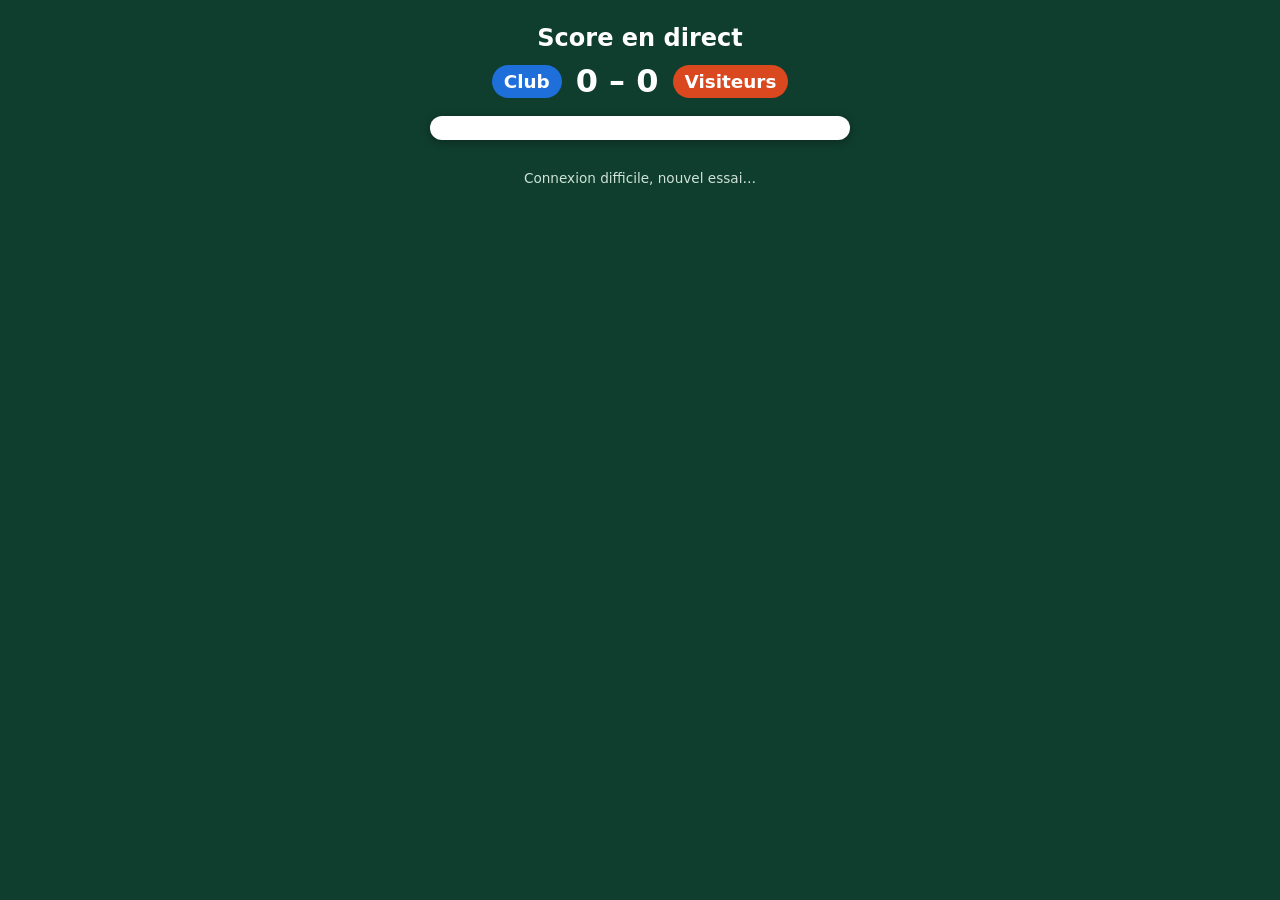
<file: index.html>
<!doctype html>
<html lang="fr"><head><meta charset="utf-8"><meta name="viewport" content="width=device-width,initial-scale=1">
<title>Score en direct</title><link rel="stylesheet" href="style.css?v=3">
<script src="vendor/supabase.js"></script>
<link rel="icon" href="data:image/svg+xml,<svg xmlns='http://www.w3.org/2000/svg' viewBox='0 0 100 100'><text y='.9em' font-size='90'>🎾</text></svg>">
</head><body><div class="wrap">
<header class="top"><h1 id="titre">Score en direct</h1>
<div class="equipes"><span class="pill club" id="nClub">Club</span><span class="total" id="tot">0 – 0</span><span class="pill vis" id="nVis">Visiteurs</span></div>
</header>
<a class="retour" id="retour" hidden></a>
<div class="grille" id="grille"></div>
<div class="etat" id="etat">Connexion…</div>
</div>
<script type="module">
import { sb, esc, ilYa, gagnantSet, setsGagnes, gagnantMatch } from "./common.js?v=3";
let R = { titre: "Score en direct", club: "Club", visiteurs: "Visiteurs", nb_courts: 0 }, C = {};
const $ = (id) => document.getElementById(id);
let mes = {}, dernier = 0;
try { mes = JSON.parse(localStorage.getItem("mesCourts") || "{}"); dernier = +localStorage.getItem("dernierCourt") || 0; } catch (e) {}
const lienSaisie = (n) => `saisie.html?c=${n}&k=${encodeURIComponent(mes[n])}`;

function rendu() {
  document.title = R.titre + " · score en direct";
  $("titre").textContent = R.titre; $("nClub").textContent = R.club; $("nVis").textContent = R.visiteurs;
  const courts = Object.values(C).filter((c) => c.num <= R.nb_courts).sort((a, b) => a.num - b.num);
  let tot = [0, 0];
  $("grille").innerHTML = courts.map((c) => {
    const gm = gagnantMatch(c); if (c.statut === "termine" && gm >= 0) tot[gm]++;
    const sets = c.sets.filter((s, i) => i < 2 || s[0] + s[1] > 0);
    const srv = (k) => c.service === k && c.statut === "en_cours" ? ' <span class="balle" title="Au service">🎾</span>' : "";
    const ligne = (k, cls, nom, joueur) => `<tr><td class="nom"><span class="trait ${cls}"></span>${esc(nom)}${srv(k)}${gm === k ? ' <span class="vainq">✓</span>' : ""}${joueur ? `<small>${esc(joueur)}</small>` : ""}</td>${
      sets.map((s, i) => `<td class="j ${gagnantSet(s[0], s[1], i) === k || (gagnantSet(s[0], s[1], i) < 0 && c.statut === "en_cours") ? "g" : ""}">${s[k]}</td>`).join("")}</tr>`;
    const lib = { attente: "À venir", en_cours: "En cours", termine: "Terminé" }[c.statut];
    const mien = !!mes[c.num];
    return `<${mien ? `a href="${lienSaisie(c.num)}"` : "div"} class="carte${mien ? " mien" : ""}"><div class="tete"><b>Court ${c.num}${c.libelle ? " · " + esc(c.libelle) : ""}</b><span class="badge ${c.statut}">${lib}</span></div>
      <table class="score">${ligne(0, "club", R.club, c.joueur_club)}${ligne(1, "vis", R.visiteurs, c.joueur_vis)}</table>
      <div class="maj">${mien ? '<span class="saisir">✎ Saisir le score</span>' : ""}${c.statut === "attente" ? "" : "Mis à jour " + ilYa(c.updated_at)}</div></${mien ? "a" : "div"}>`;
  }).join("");
  $("tot").textContent = `${tot[0]} – ${tot[1]}`;
  const r = $("retour");
  if (dernier && mes[dernier] && dernier <= R.nb_courts) { r.hidden = false; r.href = lienSaisie(dernier); r.textContent = `← Revenir à mon court ${dernier}`; } else r.hidden = true;
}

async function charger() {
  const [r, c] = await Promise.all([sb.from("rencontre").select("*").eq("id", 1).single(), sb.from("courts").select("*")]);
  if (r.error || c.error) { $("etat").textContent = "Connexion difficile, nouvel essai…"; return; }
  R = r.data; C = {}; c.data.forEach((x) => (C[x.num] = x));
  rendu(); $("etat").textContent = "En direct · mis à jour automatiquement";
}

sb.channel("tableau")
  .on("postgres_changes", { event: "*", schema: "public", table: "courts" }, (p) => { if (p.new?.num) { C[p.new.num] = p.new; rendu(); } })
  .on("postgres_changes", { event: "*", schema: "public", table: "rencontre" }, (p) => { if (p.new?.id) { R = p.new; rendu(); } })
  .subscribe((s) => { if (s === "SUBSCRIBED") charger(); });

charger();
// compteur de vues anonyme (une fois par visite et par onglet)
try { if (!sessionStorage.getItem("vu")) { sessionStorage.setItem("vu", "1"); sb.rpc("compter_visite", { p_page: "tableau" }).then(() => {}); } } catch (e) {}
setInterval(charger, 30000);            // filet de sécurité si le temps réel décroche
setInterval(rendu, 30000);              // rafraîchit les « il y a X min »
document.addEventListener("visibilitychange", () => { if (!document.hidden) charger(); });
</script></body></html>
</file>
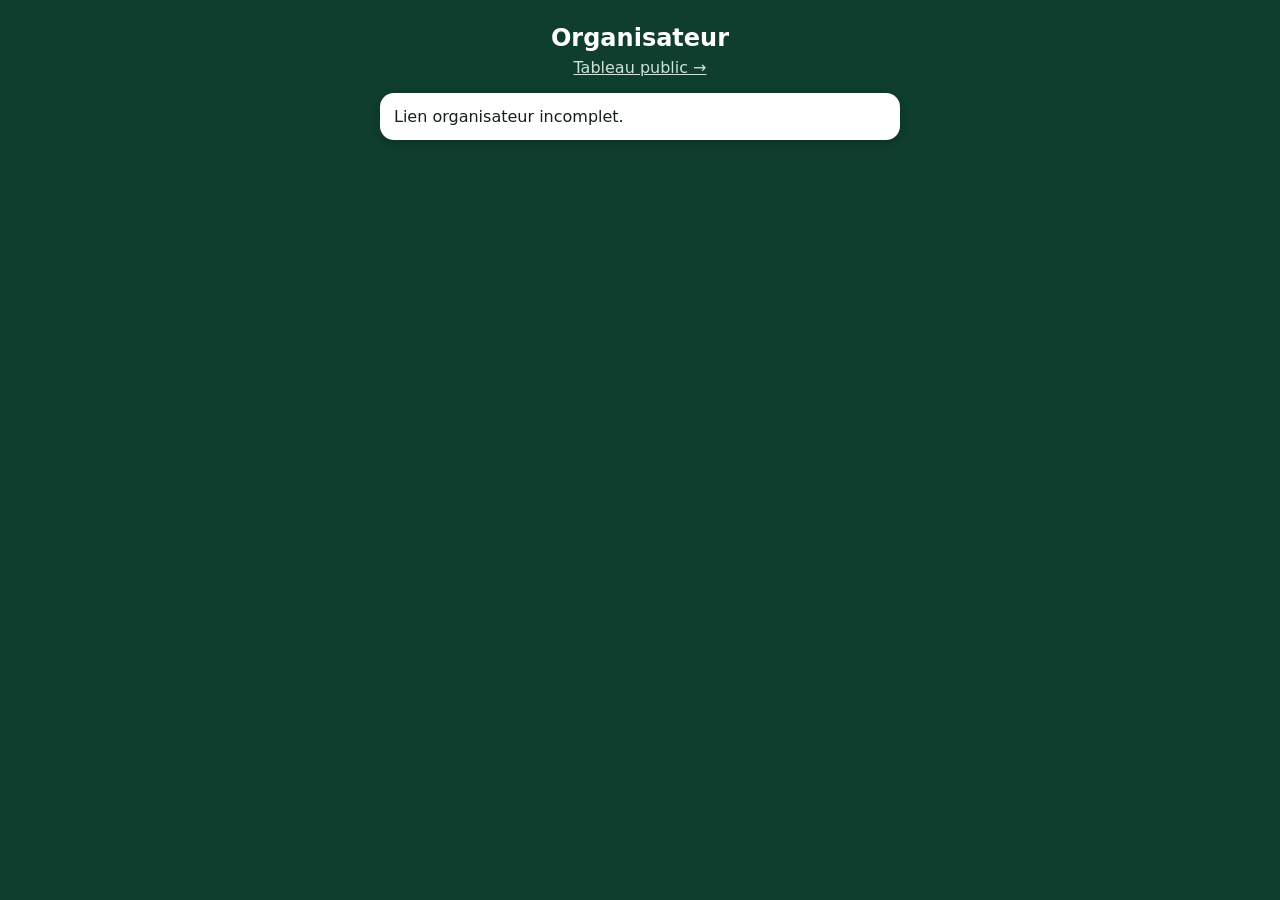
<file: admin.html>
<!doctype html>
<html lang="fr"><head><meta charset="utf-8"><meta name="viewport" content="width=device-width,initial-scale=1">
<title>Organisateur · QR codes</title><link rel="stylesheet" href="style.css?v=3">
<script src="vendor/supabase.js"></script>
<meta name="robots" content="noindex">
<script src="vendor/qrcode.js"></script>
</head><body><div class="wrap">
<div class="noprint">
<header class="top"><h1>Organisateur</h1><div style="margin-top:6px"><a href="./" style="color:#cfe3d9">Tableau public →</a></div></header>
<div class="carte saisie" style="margin:0 auto 16px" id="form">Chargement…</div>
<div class="carte saisie" style="margin:0 auto 16px" id="part" hidden></div>
<div class="carte saisie" style="margin:0 auto 16px" id="stats" hidden></div>
</div>
<div class="qrs" id="qrs"></div>
</div>
<script type="module">
import { sb, esc } from "./common.js?v=3";
const admin = new URLSearchParams(location.search).get("k") || "";
const F = document.getElementById("form");
let R, courts = [];

async function init() {
  if (!admin) { F.textContent = "Lien organisateur incomplet."; return; }
  const [r, c] = await Promise.all([sb.from("rencontre").select("*").eq("id", 1).single(), sb.from("courts").select("*").order("num")]);
  R = r.data; courts = c.data || [];
  form(R.nb_courts);
  enregistrer(false);
  partenaires(); stats();
}

// Partenaires affichés en carrousel sur l'écran TV (tv.html)
function partenaires() {
  const P = document.getElementById("part"); P.hidden = false;
  const L = (R.sponsors || []).length ? R.sponsors : [{ nom: "", logo: "", texte: "" }];
  const ecran = new URL("tv.html", location.href).href;
  P.innerHTML = `<h3 style="margin:0 0 4px">Écran du club-house et partenaires</h3>
    <p style="margin:0 0 10px;font-size:.9rem">Ouvrez <a href="${esc(ecran)}" target="_blank"><b>${esc(ecran)}</b></a> en plein écran sur la TV (touche F11). Les partenaires ci-dessous défilent en bas de l'écran.</p>
    <div id="spl">${L.map(ligneSp).join("")}</div>
    <button class="btn sec" id="spAdd">+ Ajouter un partenaire</button>
    <button class="btn" id="spOk">Enregistrer les partenaires</button>
    <p id="spMsg" style="text-align:center;font-weight:600"></p>`;
  document.getElementById("spAdd").onclick = () => { document.getElementById("spl").insertAdjacentHTML("beforeend", ligneSp({})); brancher(); };
  document.getElementById("spOk").onclick = async () => {
    const liste = [...document.querySelectorAll(".sp-bloc")].map((b) => ({ nom: b.querySelector(".spn").value.trim(), logo: b.querySelector(".spl").value.trim(), texte: b.querySelector(".spt").value.trim() }))
      .filter((x) => x.nom || x.logo);
    const m = document.getElementById("spMsg");
    if (liste.some((x) => x.logo && !/^https:\/\//i.test(x.logo))) { m.textContent = "L'adresse d'un logo doit commencer par https://"; return; }
    const { error } = await sb.rpc("admin_sponsors", { p_admin: admin, p_sponsors: liste });
    m.textContent = error ? "Erreur : " + error.message : `${liste.length} partenaire(s) enregistré(s) ✓`;
    if (!error) R.sponsors = liste;
  };
  brancher();
}
function ligneSp(s) {
  return `<div class="sp-bloc" style="border-top:1px solid var(--line);padding-top:8px;margin-top:8px">
    <div class="sp-ligne"><input class="t spn" placeholder="Nom du partenaire" value="${esc(s.nom)}"><input class="t spl" placeholder="Adresse du logo (https://…)" value="${esc(s.logo)}"><button class="spx" title="Retirer">✕</button></div>
    <input class="t spt" placeholder="Slogan ou adresse (facultatif)" value="${esc(s.texte)}"></div>`;
}
function brancher() { document.querySelectorAll(".spx").forEach((b) => (b.onclick = () => b.closest(".sp-bloc").remove())); }

// Fréquentation : nombre de visites par jour (tableau public, écran TV, saisie)
async function stats() {
  const S = document.getElementById("stats");
  const { data, error } = await sb.rpc("admin_stats", { p_admin: admin });
  if (error) return;
  S.hidden = false;
  const jours = {}, tot = { tableau: 0, widget: 0, tv: 0, saisie: 0 };
  (data || []).forEach((r) => { (jours[r.jour] ||= { tableau: 0, widget: 0, tv: 0, saisie: 0 })[r.page] = r.n; tot[r.page] += r.n; });
  const lignes = Object.keys(jours).sort().reverse().slice(0, 20);
  const fmt = (j) => new Date(j + "T12:00").toLocaleDateString("fr-FR", { weekday: "short", day: "numeric", month: "short" });
  S.innerHTML = `<h3 style="margin:0 0 4px">Fréquentation</h3>
    <p style="margin:0 0 10px;font-size:.9rem">Visites comptées une fois par personne et par visite, sans cookie ni donnée personnelle. Total sur 120 jours : <b>${tot.tableau + tot.widget}</b> visites du tableau (dont ${tot.widget} depuis le site du club).</p>
    ${lignes.length ? `<table class="stats"><tr><th>Jour</th><th>Tableau</th><th>Site du club</th><th>Écran TV</th><th>Saisie</th></tr>${lignes.map((j) =>
      `<tr><td>${fmt(j)}</td><td>${jours[j].tableau}</td><td>${jours[j].widget}</td><td>${jours[j].tv}</td><td>${jours[j].saisie}</td></tr>`).join("")}</table>` : "<p>Pas encore de visite enregistrée.</p>"}`;
}

function form(nb) {
  const lib = (i) => courts.find((c) => c.num === i)?.libelle || "";
  F.innerHTML = `
    <label class="l">Titre de la rencontre</label><input class="t" id="titre" value="${esc(R.titre)}">
    <label class="l">Nom de notre équipe (côté Club)</label><input class="t" id="club" value="${esc(R.club)}">
    <label class="l">Nom des visiteurs</label><input class="t" id="vis" value="${esc(R.visiteurs)}">
    <label class="l">Nombre de courts</label><input class="t" id="nb" type="number" min="1" max="30" value="${nb}">
    <div id="libs">${Array.from({ length: nb }, (_, i) => `<label class="l">Court ${i + 1} · intitulé (facultatif, ex. Simple 1, Double)</label><input class="t lib" value="${esc(lib(i + 1))}">`).join("")}</div>
    <button class="btn" id="ok">Enregistrer et générer les QR codes</button>
    <button class="btn sec" id="print">Imprimer les QR codes</button>
    <button class="btn sec" id="raz">Remettre tous les scores à zéro</button>
    <p id="msg" style="text-align:center;font-weight:600"></p>`;
  document.getElementById("nb").addEventListener("change", (e) => { lireForm(); form(Math.max(1, Math.min(30, +e.target.value || 1))); });
  document.getElementById("ok").onclick = () => enregistrer(true);
  document.getElementById("print").onclick = () => print();
  document.getElementById("raz").onclick = async () => {
    if (!confirm("Remettre tous les scores à zéro ?")) return;
    const { error } = await sb.rpc("admin_reset", { p_admin: admin });
    document.getElementById("msg").textContent = error ? "Erreur : " + error.message : "Scores remis à zéro ✓";
  };
}
function lireForm() {
  R.titre = document.getElementById("titre").value; R.club = document.getElementById("club").value; R.visiteurs = document.getElementById("vis").value;
  document.querySelectorAll(".lib").forEach((el, i) => { const c = courts.find((x) => x.num === i + 1); if (c) c.libelle = el.value; else courts.push({ num: i + 1, libelle: el.value }); });
}

async function enregistrer(depuisForm) {
  let nb = R.nb_courts, libs = courts.filter((c) => c.num <= nb).sort((a, b) => a.num - b.num).map((c) => c.libelle);
  if (depuisForm) { lireForm(); nb = +document.getElementById("nb").value; libs = [...document.querySelectorAll(".lib")].map((e) => e.value); }
  const { data, error } = await sb.rpc("admin_config", { p_admin: admin, p_titre: R.titre, p_club: R.club, p_visiteurs: R.visiteurs, p_nb: nb, p_libelles: libs });
  const m = document.getElementById("msg");
  if (error) { m.textContent = "Erreur : " + error.message; return; }
  R.nb_courts = nb;
  if (depuisForm) m.textContent = "Enregistré ✓";
  const base = new URL("saisie.html", location.href);
  document.getElementById("qrs").innerHTML = Array.from({ length: nb }, (_, i) => {
    const n = i + 1, url = `${base}?c=${n}&k=${data[n]}`;
    const qr = qrcode(0, "M"); qr.addData(url); qr.make();
    return `<div class="qr"><h2>Court ${n}</h2><p><b>${esc(libs[i] || "")}</b></p>${qr.createImgTag(6, 8)}
      <p><b>Scannez pour saisir le score</b><br>${esc(R.club)} contre ${esc(R.visiteurs)}</p>
      <p style="font-size:.8rem">Score de tous les courts : ${esc(new URL("./", location.href).href)}</p></div>`;
  }).join("");
}
init();
</script></body></html>
</file>
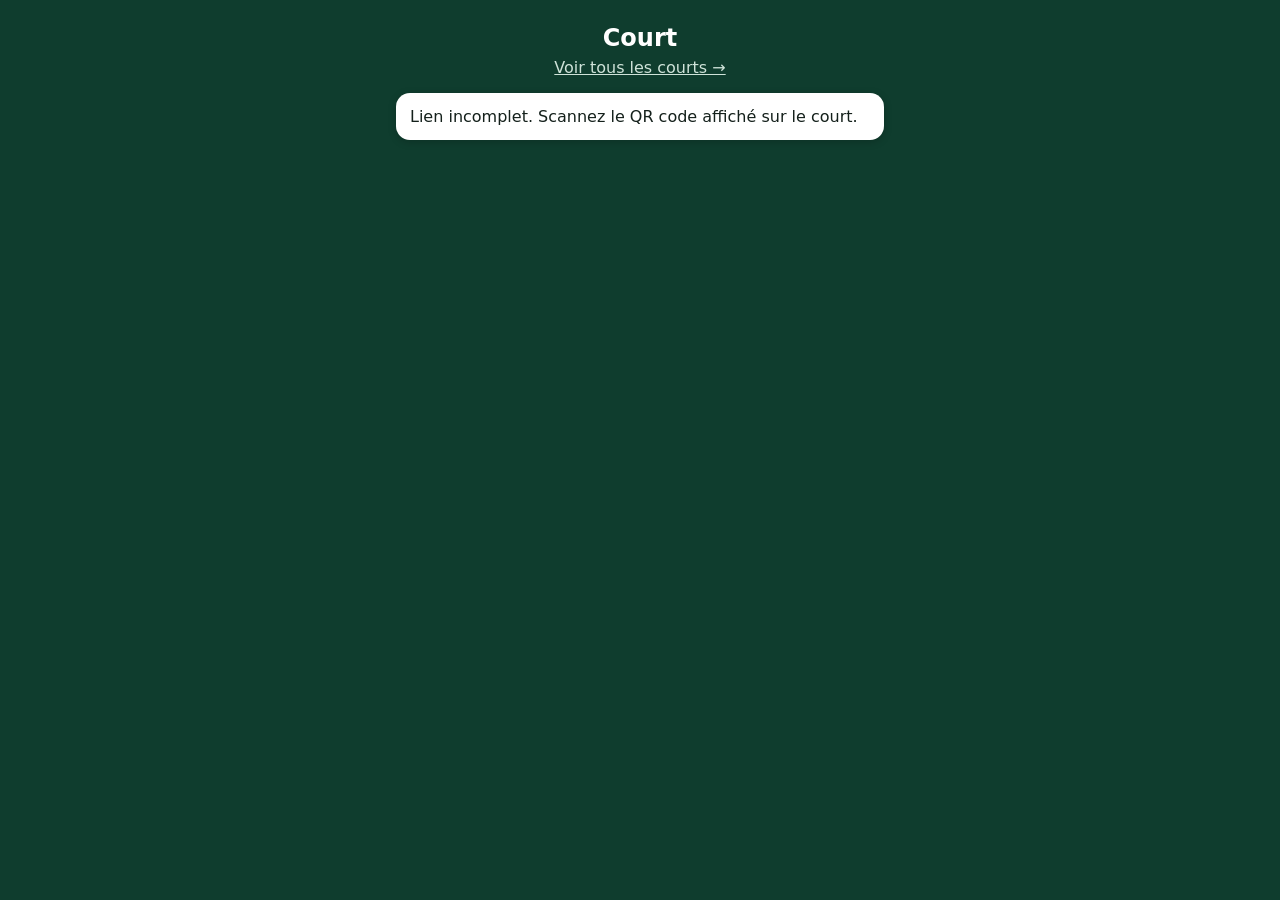
<file: saisie.html>
<!doctype html>
<html lang="fr"><head><meta charset="utf-8"><meta name="viewport" content="width=device-width,initial-scale=1,maximum-scale=1">
<title>Saisie du score</title><link rel="stylesheet" href="style.css?v=3">
<script src="vendor/supabase.js"></script>
<link rel="icon" href="data:image/svg+xml,<svg xmlns='http://www.w3.org/2000/svg' viewBox='0 0 100 100'><text y='.9em' font-size='90'>🎾</text></svg>">
</head><body><div class="wrap saisie">
<header class="top"><h1 id="titre">Court</h1><div style="margin-top:6px"><a href="./" style="color:#cfe3d9">Voir tous les courts →</a></div></header>
<div id="app"><div class="carte">Chargement…</div></div>
</div>
<script type="module">
import { sb, esc, setsGagnes } from "./common.js?v=3";
const q = new URLSearchParams(location.search);
const num = parseInt(q.get("c"), 10), cle = q.get("k") || "";
const app = document.getElementById("app");
let R, court, envoiTimer, enCours = false, aRenvoyer = false, modifLocale = 0;

function msg(t) { app.innerHTML = `<div class="carte">${t}</div>`; }

async function init() {
  if (!num || !cle) return msg("Lien incomplet. Scannez le QR code affiché sur le court.");
  const ok = await sb.rpc("verif_cle", { p_num: num, p_cle: cle });
  if (ok.error) return msg("Pas de réseau ? <button class='btn' onclick='location.reload()'>Réessayer</button>");
  if (!ok.data) return msg("Ce QR code n'est plus valide. Demandez le bon QR code à l'organisateur.");
  const [r, c] = await Promise.all([sb.from("rencontre").select("*").eq("id", 1).single(), sb.from("courts").select("*").eq("num", num).single()]);
  if (r.error || c.error) return msg("Court introuvable. <button class='btn' onclick='location.reload()'>Réessayer</button>");
  R = r.data; court = c.data;
  try { const m = JSON.parse(localStorage.getItem("mesCourts") || "{}"); m[num] = cle; localStorage.setItem("mesCourts", JSON.stringify(m)); localStorage.setItem("dernierCourt", String(num)); } catch (e) {}
  while (court.sets.length < 3) court.sets.push([0, 0]);
  dessiner();
  try { if (!sessionStorage.getItem("vu" + num)) { sessionStorage.setItem("vu" + num, "1"); sb.rpc("compter_visite", { p_page: "saisie" }).then(() => {}); } } catch (e) {}
  sb.channel("court" + num).on("postgres_changes", { event: "UPDATE", schema: "public", table: "courts", filter: "num=eq." + num }, (p) => {
    // une autre personne saisit sur ce court : on se met à jour si on n'est pas en train d'écrire
    if (!enCours && !envoiTimer && Date.now() - modifLocale > 3000) { court = p.new; while (court.sets.length < 3) court.sets.push([0, 0]); dessiner(); }
  }).subscribe();
}

function dessiner() {
  document.title = `Court ${num} · saisie`;
  document.getElementById("titre").textContent = `Court ${num}${court.libelle ? " · " + court.libelle : ""}`;
  const fini = court.statut === "termine";
  app.innerHTML = `
  <div class="statut ok" id="st">Score enregistré ✓</div>
  <div class="carte">
    <div class="service"><span class="n">Service</span>
      <button class="srv club ${court.service === 0 ? "on" : ""}" data-srv="0">🎾 ${esc(R.club)}</button>
      <button class="srv vis ${court.service === 1 ? "on" : ""}" data-srv="1">🎾 ${esc(R.visiteurs)}</button></div>
    <div class="entetes"><span class="n"></span><span style="color:var(--club)">${esc(R.club)}</span><span style="color:var(--vis)">${esc(R.visiteurs)}</span></div>
    ${court.sets.map((s, i) => `<div class="set"><span class="n">${i === 2 ? "Set 3<br><small>ou super TB</small>" : "Set " + (i + 1)}</span>
      <div class="cpt club"><button data-s="${i}" data-k="0" data-d="-1" aria-label="moins">−</button><span>${s[0]}</span><button data-s="${i}" data-k="0" data-d="1" aria-label="plus">+</button></div>
      <div class="cpt vis"><button data-s="${i}" data-k="1" data-d="-1" aria-label="moins">−</button><span>${s[1]}</span><button data-s="${i}" data-k="1" data-d="1" aria-label="plus">+</button></div></div>`).join("")}
  </div>
  <div class="carte">
    <label class="l">Joueur(s) ${esc(R.club)} (facultatif)</label><input class="t" id="jc" value="${esc(court.joueur_club)}" placeholder="ex. Martin / Durand">
    <label class="l">Joueur(s) ${esc(R.visiteurs)} (facultatif)</label><input class="t" id="jv" value="${esc(court.joueur_vis)}" placeholder="ex. Petit">
  </div>
  <button class="btn ${fini ? "sec" : ""}" id="fin">${fini ? "Rouvrir le match" : "Match terminé"}</button>`;
  app.querySelectorAll(".cpt button").forEach((b) => b.addEventListener("click", () => {
    const s = +b.dataset.s, k = +b.dataset.k, max = s === 2 ? 30 : 7;
    court.sets[s][k] = Math.min(max, Math.max(0, court.sets[s][k] + +b.dataset.d));
    b.parentElement.querySelector("span").textContent = court.sets[s][k];
    if (court.statut === "attente") court.statut = "en_cours";
    // le service change à chaque jeu : on l'alterne automatiquement (corrigeable d'un tap)
    if (court.service === 0 || court.service === 1) { court.service = 1 - court.service; majService(); }
    planifier();
  }));
  ["jc", "jv"].forEach((id) => document.getElementById(id).addEventListener("input", (e) => {
    court[id === "jc" ? "joueur_club" : "joueur_vis"] = e.target.value; planifier(800);
  }));
  app.querySelectorAll(".srv").forEach((b) => b.addEventListener("click", () => {
    const v = +b.dataset.srv; court.service = court.service === v ? null : v; majService();
  }));
  document.getElementById("fin").addEventListener("click", () => {
    court.statut = court.statut === "termine" ? "en_cours" : "termine"; planifier(0); dessiner(); etat("att", "Enregistrement…");
  });
}

let srvTimer;
function majService() {
  app.querySelectorAll(".srv").forEach((b) => b.classList.toggle("on", +b.dataset.srv === court.service));
  modifLocale = Date.now(); clearTimeout(srvTimer);
  srvTimer = setTimeout(async () => {
    const { error } = await sb.rpc("maj_service", { p_num: num, p_cle: cle, p_service: court.service ?? -1 });
    if (error) { etat("err", "Service pas envoyé (réseau). Nouvel essai…"); setTimeout(majService, 3000); }
  }, 350);
}

function etat(cls, t) { const e = document.getElementById("st"); if (e) { e.className = "statut " + cls; e.textContent = t; } }

function planifier(delai = 350) {
  modifLocale = Date.now(); etat("att", "Enregistrement…");
  clearTimeout(envoiTimer); envoiTimer = setTimeout(() => { envoiTimer = null; envoyer(); }, delai);
}

async function envoyer() {
  if (enCours) { aRenvoyer = true; return; }
  enCours = true;
  const { error } = await sb.rpc("maj_court", { p_num: num, p_cle: cle, p_sets: court.sets, p_joueur_club: court.joueur_club, p_joueur_vis: court.joueur_vis, p_statut: court.statut });
  enCours = false;
  if (aRenvoyer) { aRenvoyer = false; return envoyer(); }
  if (error) { etat("err", "Pas envoyé (réseau). Nouvel essai…"); setTimeout(envoyer, 3000); }
  else if (!envoiTimer) etat("ok", "Score enregistré ✓");
}
window.addEventListener("online", () => envoyer());
init();
</script></body></html>
</file>
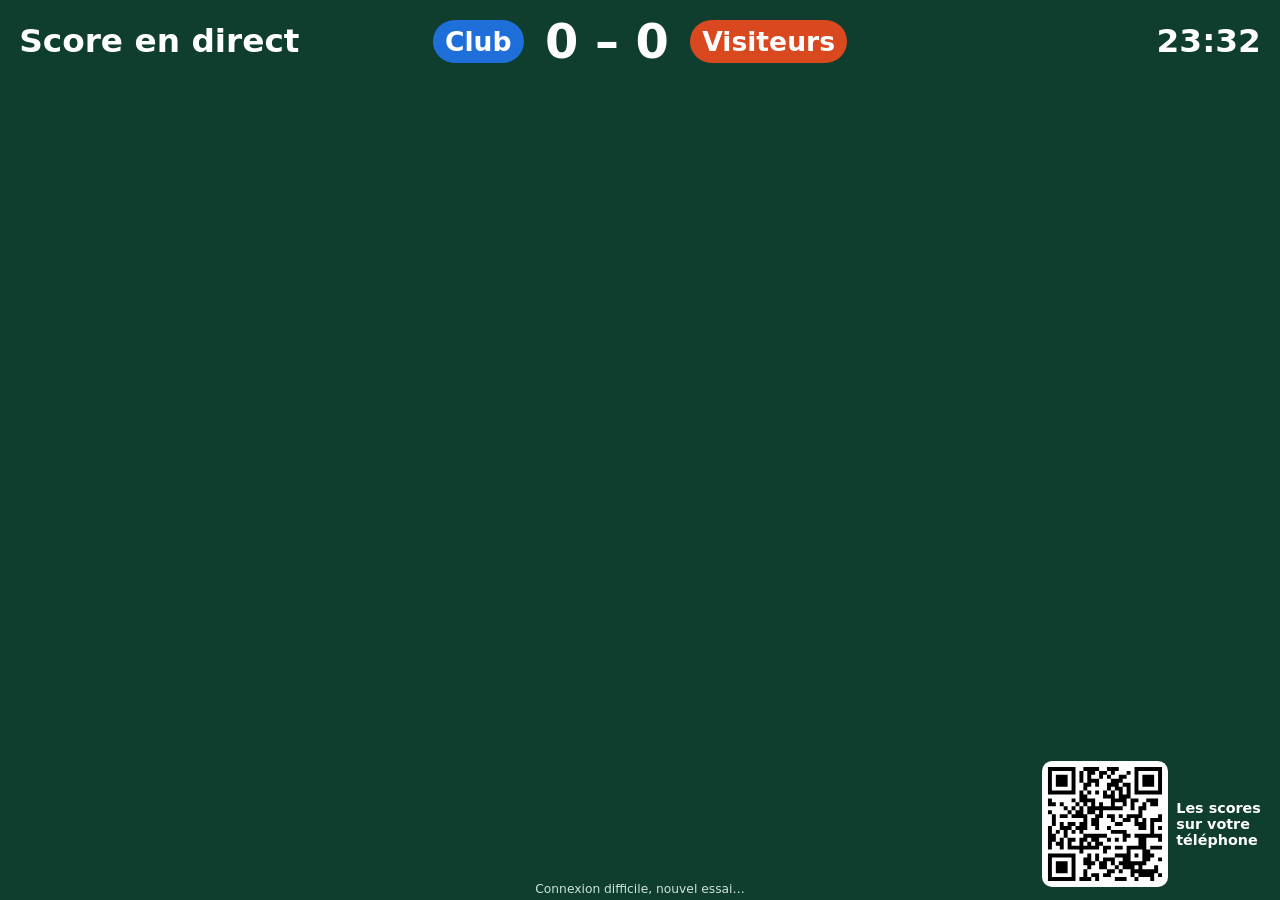
<file: tv.html>
<!doctype html>
<html lang="fr"><head><meta charset="utf-8"><meta name="viewport" content="width=device-width,initial-scale=1">
<title>Score en direct · écran</title><link rel="stylesheet" href="style.css?v=3">
<meta name="robots" content="noindex">
<script src="vendor/supabase.js"></script>
<script src="vendor/qrcode.js"></script>
<link rel="icon" href="data:image/svg+xml,<svg xmlns='http://www.w3.org/2000/svg' viewBox='0 0 100 100'><text y='.9em' font-size='90'>🎾</text></svg>">
</head><body class="tv">
<header class="tv-tete">
  <div class="tv-titre" id="titre">Score en direct</div>
  <div class="tv-equipes"><span class="pill club" id="nClub">Club</span><span class="total" id="tot">0 – 0</span><span class="pill vis" id="nVis">Visiteurs</span></div>
  <div class="tv-heure" id="heure"></div>
</header>
<main class="tv-grille" id="grille"></main>
<footer class="tv-pied">
  <div class="tv-sponsors" id="sponsors"></div>
  <div class="tv-qr"><div id="qr"></div><span>Les scores<br>sur votre<br>téléphone</span></div>
</footer>
<div class="tv-etat" id="etat">Connexion…</div>
<script type="module">
import { sb, esc, gagnantSet, gagnantMatch } from "./common.js?v=3";
const $ = (id) => document.getElementById(id);
let R = { titre: "Score en direct", club: "Club", visiteurs: "Visiteurs", nb_courts: 0, sponsors: [] }, C = {};

// QR code vers le tableau public, pour que le public suive sur son téléphone
const qr = qrcode(0, "M"); qr.addData(new URL("./", location.href).href); qr.make();
$("qr").innerHTML = qr.createSvgTag({ cellSize: 4, margin: 2, scalable: true });

function rendu() {
  $("titre").textContent = R.titre; $("nClub").textContent = R.club; $("nVis").textContent = R.visiteurs;
  const courts = Object.values(C).filter((c) => c.num <= R.nb_courts).sort((a, b) => a.num - b.num);
  let tot = [0, 0];
  $("grille").style.setProperty("--n", courts.length || 1);
  $("grille").innerHTML = courts.map((c) => {
    const gm = gagnantMatch(c); if (c.statut === "termine" && gm >= 0) tot[gm]++;
    const sets = c.sets.filter((s, i) => i < 2 || s[0] + s[1] > 0);
    const srv = (k) => c.service === k && c.statut === "en_cours" ? ' <span class="balle">🎾</span>' : "";
    const ligne = (k, cls, nom, joueur) => `<tr><td class="nom"><span class="trait ${cls}"></span>${esc(joueur || nom)}${srv(k)}${gm === k ? ' <span class="vainq">✓</span>' : ""}</td>${
      sets.map((s, i) => `<td class="j ${gagnantSet(s[0], s[1], i) === k || (gagnantSet(s[0], s[1], i) < 0 && c.statut === "en_cours") ? "g" : ""}">${s[k]}</td>`).join("")}</tr>`;
    const lib = { attente: "À venir", en_cours: "En cours", termine: "Terminé" }[c.statut];
    return `<div class="carte"><div class="tete"><b>Court ${c.num}${c.libelle ? " · " + esc(c.libelle) : ""}</b><span class="badge ${c.statut}">${lib}</span></div>
      <table class="score">${ligne(0, "club", R.club, c.joueur_club)}${ligne(1, "vis", R.visiteurs, c.joueur_vis)}</table></div>`;
  }).join("");
  $("tot").textContent = `${tot[0]} – ${tot[1]}`;
  sponsors();
}

// Carrousel des partenaires : un partenaire à la fois, change toutes les 8 s
let spIdx = 0, spCle = "";
function sponsors() {
  const L = (R.sponsors || []).filter((s) => s.nom || s.logo);
  const cle = JSON.stringify(L);
  if (cle === spCle) return; spCle = cle; spIdx = 0;
  $("sponsors").innerHTML = L.length ? `<span class="tv-merci">Merci à nos partenaires</span>` + L.map((s, i) =>
    `<div class="tv-sp${i === 0 ? " on" : ""}">${s.logo ? `<img src="${esc(s.logo)}" alt="${esc(s.nom)}">` : ""}<div><b>${esc(s.nom)}</b>${s.texte ? `<small>${esc(s.texte)}</small>` : ""}</div></div>`).join("") : "";
}
setInterval(() => {
  const el = document.querySelectorAll(".tv-sp"); if (el.length < 2) return;
  el[spIdx].classList.remove("on"); spIdx = (spIdx + 1) % el.length; el[spIdx].classList.add("on");
}, 8000);

function heure() { $("heure").textContent = new Date().toLocaleTimeString("fr-FR", { hour: "2-digit", minute: "2-digit" }); }
heure(); setInterval(heure, 10000);

async function charger() {
  const [r, c] = await Promise.all([sb.from("rencontre").select("*").eq("id", 1).single(), sb.from("courts").select("*")]);
  if (r.error || c.error) { $("etat").textContent = "Connexion difficile, nouvel essai…"; return; }
  R = r.data; C = {}; c.data.forEach((x) => (C[x.num] = x));
  rendu(); $("etat").textContent = "";
}
sb.channel("tv")
  .on("postgres_changes", { event: "*", schema: "public", table: "courts" }, (p) => { if (p.new?.num) { C[p.new.num] = p.new; rendu(); } })
  .on("postgres_changes", { event: "*", schema: "public", table: "rencontre" }, (p) => { if (p.new?.id) { R = p.new; rendu(); } })
  .subscribe((s) => { if (s === "SUBSCRIBED") charger(); });
charger();
setInterval(charger, 30000);
sb.rpc("compter_visite", { p_page: "tv" }).then(() => {});
// Un écran reste allumé toute la journée : on recharge la page chaque nuit vers 4 h pour repartir propre
setInterval(() => { if (new Date().getHours() === 4 && performance.now() > 3600e3) location.reload(); }, 600e3);
</script></body></html>
</file>
<file: style.css>
:root{--bg:#0f3d2e;--panel:#ffffff;--ink:#14201b;--muted:#5d6b65;--club:#1e6fd9;--vis:#d9481e;--line:#dfe6e2;--ok:#1a8f4e;--live:#e0a100}
*{box-sizing:border-box}
body{margin:0;font-family:system-ui,-apple-system,"Segoe UI",Roboto,sans-serif;background:var(--bg);color:var(--ink);-webkit-text-size-adjust:100%}
a{color:inherit}
.wrap{max-width:1100px;margin:0 auto;padding:16px}
header.top{color:#fff;text-align:center;padding:8px 0 16px}
header.top h1{margin:0;font-size:1.5rem}
.equipes{display:flex;justify-content:center;align-items:center;gap:14px;margin-top:10px;font-weight:700;font-size:1.15rem;flex-wrap:wrap}
.pill{padding:6px 12px;border-radius:999px;color:#fff}
.pill.club{background:var(--club)}.pill.vis{background:var(--vis)}
.total{font-size:2rem;font-variant-numeric:tabular-nums}
.grille{display:grid;grid-template-columns:repeat(auto-fill,minmax(300px,1fr));gap:14px}
.carte{background:var(--panel);border-radius:14px;padding:14px;box-shadow:0 2px 8px rgba(0,0,0,.2)}
.carte .tete{display:flex;justify-content:space-between;align-items:center;margin-bottom:10px;gap:8px}
.carte .tete b{font-size:1.1rem}
.badge{font-size:.75rem;font-weight:700;padding:3px 8px;border-radius:999px;background:var(--line);color:var(--muted);white-space:nowrap}
.badge.en_cours{background:#fff3cc;color:#8a6200}.badge.termine{background:#d9f2e3;color:var(--ok)}
table.score{width:100%;border-collapse:collapse}
table.score td{padding:6px 4px;border-top:1px solid var(--line)}
table.score td.nom{width:100%;font-weight:600;overflow-wrap:anywhere}
table.score td.nom small{display:block;font-weight:400;color:var(--muted)}
table.score td.j{min-width:34px;text-align:center;font-size:1.4rem;font-weight:700;font-variant-numeric:tabular-nums;color:#9aa8a2}
table.score td.j.g{color:var(--ink)}
.trait{display:inline-block;width:6px;height:22px;border-radius:3px;vertical-align:middle;margin-right:8px}
.trait.club{background:var(--club)}.trait.vis{background:var(--vis)}
.maj{font-size:.75rem;color:var(--muted);margin-top:8px;text-align:right}
.etat{color:#cfe3d9;text-align:center;font-size:.85rem;margin-top:16px}
.vainq{color:var(--ok)}
/* saisie */
.saisie{max-width:520px}
.saisie .carte{margin-bottom:12px}
label.l{display:block;font-size:.85rem;color:var(--muted);margin:6px 0 4px}
input.t{width:100%;font-size:1rem;padding:10px;border:1px solid var(--line);border-radius:10px}
.set{display:grid;grid-template-columns:auto 1fr 1fr;gap:10px;align-items:center;padding:10px 0;border-top:1px solid var(--line)}
.set .n{font-weight:700;color:var(--muted);width:44px;font-size:.85rem}
.cpt{display:flex;align-items:center;justify-content:space-between;border-radius:12px;padding:4px;color:#fff}
.cpt.club{background:var(--club)}.cpt.vis{background:var(--vis)}
.cpt button{width:46px;height:46px;border:0;border-radius:10px;background:rgba(255,255,255,.22);color:#fff;font-size:1.6rem;font-weight:700;touch-action:manipulation}
.cpt button:active{background:rgba(255,255,255,.45)}
.cpt span{font-size:1.9rem;font-weight:800;min-width:34px;text-align:center;font-variant-numeric:tabular-nums}
.entetes{display:grid;grid-template-columns:auto 1fr 1fr;gap:10px;font-weight:700;font-size:.85rem;text-align:center}
.entetes .n{width:44px}
.btn{display:block;width:100%;padding:14px;font-size:1.05rem;font-weight:700;border:0;border-radius:12px;background:var(--ok);color:#fff;margin-top:8px}
.btn.sec{background:var(--line);color:var(--ink)}
.statut{position:sticky;top:0;z-index:2;text-align:center;font-weight:700;padding:8px;border-radius:10px;margin-bottom:10px;background:#fff}
.statut.ok{color:var(--ok)}.statut.att{color:#8a6200}.statut.err{background:#fde3dc;color:#a2310f}
/* admin + qr */
.qrs{display:grid;grid-template-columns:repeat(2,1fr);gap:16px}
.qr{background:#fff;border:2px dashed #aaa;border-radius:12px;padding:16px;text-align:center;break-inside:avoid}
.qr h2{margin:0 0 4px;font-size:2rem}.qr p{margin:4px 0;color:#333}
.qr img,.qr canvas{width:220px;height:220px}
@media print{body{background:#fff}.noprint{display:none!important}.wrap{padding:0}.qrs{gap:10mm}.qr{page-break-inside:avoid}}
.retour{display:block;position:sticky;top:8px;z-index:3;max-width:420px;margin:0 auto 14px;padding:12px;text-align:center;font-weight:700;background:#fff;color:var(--bg);border-radius:12px;text-decoration:none;box-shadow:0 2px 8px rgba(0,0,0,.3)}
a.carte{display:block;text-decoration:none;color:inherit}
.carte.mien{outline:3px solid #f5d000}
.saisir{float:left;font-weight:700;color:var(--club)}
.balle{font-size:.9rem}
.service{display:grid;grid-template-columns:auto 1fr 1fr;gap:10px;align-items:center;margin-bottom:10px}
.service .n{font-weight:700;color:var(--muted);width:44px;font-size:.85rem}
.srv{padding:10px 6px;border-radius:10px;border:2px solid var(--line);background:#fff;font-weight:700;font-size:.9rem;color:var(--muted);overflow-wrap:anywhere;touch-action:manipulation}
.srv.club.on{border-color:var(--club);background:#e3eefc;color:var(--club)}
.srv.vis.on{border-color:var(--vis);background:#fce6df;color:var(--vis)}
/* écran TV du club-house (tv.html) : tout tient sur l'écran, sans défilement */
body.tv{height:100vh;overflow:hidden;display:flex;flex-direction:column;padding:1.5vh 1.5vw;gap:1.5vh;font-size:clamp(14px,1.6vw,40px)}
.tv-tete{display:grid;grid-template-columns:1fr auto 1fr;align-items:center;color:#fff}
.tv-titre{font-weight:800;font-size:1.6em}
.tv-equipes{display:flex;align-items:center;gap:.8em;font-weight:700;font-size:1.3em}
.tv-equipes .total{font-size:1.8em}
.tv-heure{text-align:right;font-size:1.6em;font-weight:700;font-variant-numeric:tabular-nums}
.tv-grille{flex:1;min-height:0;display:grid;gap:1.2vh 1.2vw;--n:4;grid-template-columns:repeat(min(var(--n),3),1fr);grid-auto-rows:1fr}
.tv .carte{display:flex;flex-direction:column;justify-content:center;padding:1em;min-height:0;overflow:hidden}
.tv .carte .tete b{font-size:1.1em}.tv .badge{font-size:.75em}
.tv table.score td.nom{font-size:1.1em}
.tv table.score td.j{font-size:2.2em;min-width:1.6em}
.tv-pied{display:flex;align-items:center;gap:1.5vw;height:14vh;min-height:90px}
.tv-sponsors{flex:1;height:100%;background:#fff;border-radius:14px;position:relative;overflow:hidden;display:flex;align-items:center;padding:0 1.5vw}
.tv-sponsors:empty{visibility:hidden}
.tv-merci{position:absolute;top:.5em;left:1.5vw;font-size:.6em;font-weight:700;color:var(--muted);text-transform:uppercase;letter-spacing:.08em}
.tv-sp{position:absolute;inset:0;display:flex;align-items:center;justify-content:center;gap:1.5vw;opacity:0;transition:opacity .8s}
.tv-sp.on{opacity:1}
.tv-sp img{max-height:70%;max-width:40%;object-fit:contain}
.tv-sp b{display:block;font-size:1.4em}.tv-sp small{display:block;color:var(--muted);font-size:.85em}
.tv-qr{height:100%;display:flex;align-items:center;gap:.6em;color:#fff;font-size:.7em;font-weight:600}
.tv-qr #qr{height:100%;aspect-ratio:1;background:#fff;border-radius:10px;padding:4px}
.tv-qr svg{width:100%;height:100%;display:block}
.tv-etat{position:fixed;bottom:4px;left:0;right:0;text-align:center;color:#cfe3d9;font-size:.6em}
/* admin : partenaires et statistiques */
.sp-ligne{display:grid;grid-template-columns:1fr 1fr auto;gap:6px;margin-bottom:6px}
.sp-ligne input.t{padding:8px;font-size:.9rem}
.sp-ligne button{border:0;background:var(--line);border-radius:8px;padding:0 10px;font-weight:700}
table.stats{width:100%;border-collapse:collapse;font-size:.9rem}
table.stats td,table.stats th{padding:4px 6px;border-top:1px solid var(--line);text-align:right}
table.stats td:first-child,table.stats th:first-child{text-align:left}
</file>
